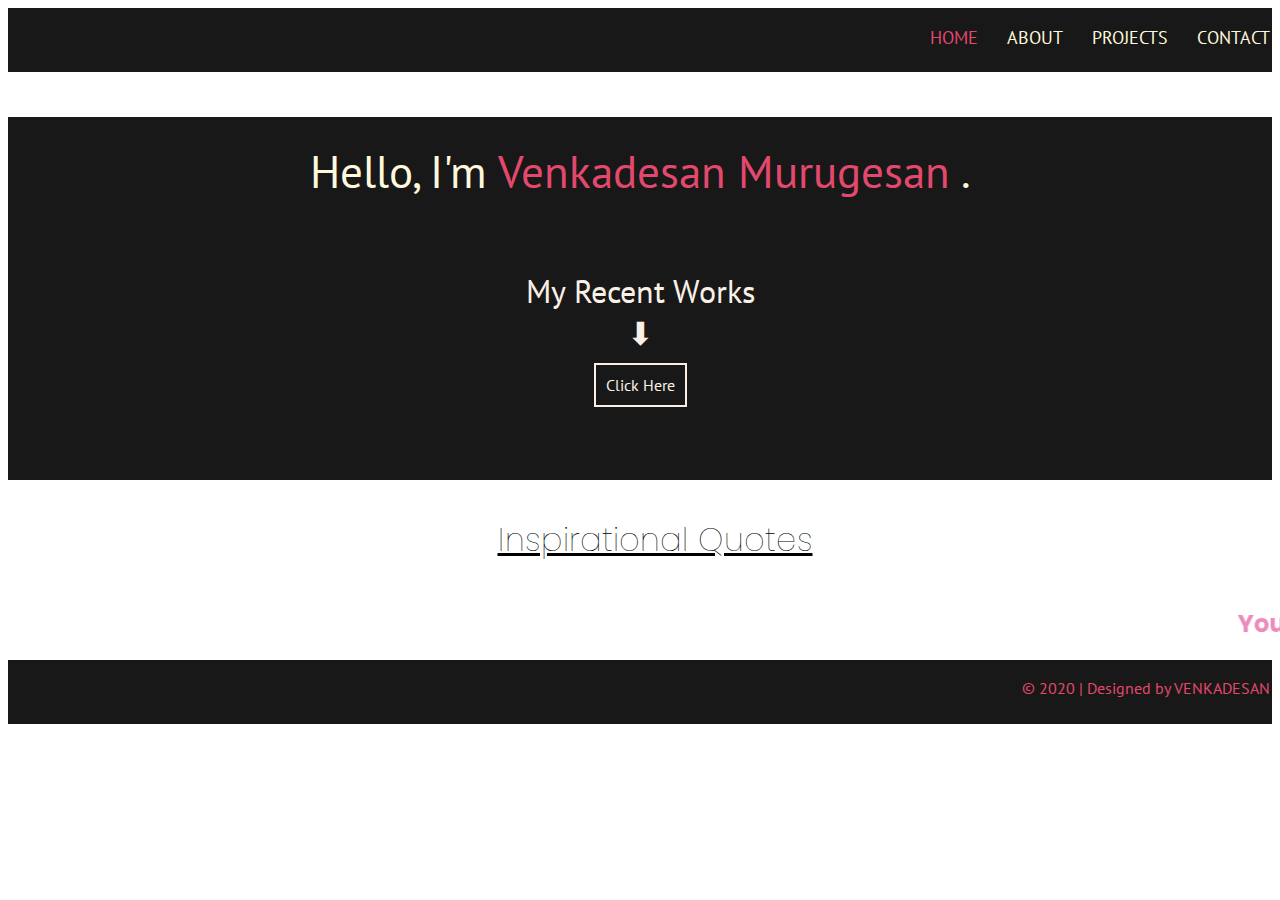
<file: index.html>
<!DOCTYPE html>
<html lang="en">
<head>
    <meta charset="UTF-8">
    <meta http-equiv="X-UA-Compatible" content="IE=edge">
    <meta name="viewport" content="width=device-width, initial-scale=1.0">
    <title>My Portfolio</title>
    <link href="https://fonts.googleapis.com/css2?family=Poppins&display=swap" rel="stylesheet">
    <link href="https://fonts.googleapis.com/css2?family=PT+Sans&display=swap" rel="stylesheet">

    <style>
        .btn:hover{
            background-color: #32c2c9;
            border: none !important;
        }
        .header a:hover{
            color: #E3486D !important;
        }
    </style>
</head>

<body style="font-family: 'Poppins', sans-serif;">
    <div class="header" style="font-family: 'PT Sans', sans-serif;height: 60px;background-color: rgba(0, 0, 0, 0.904);padding: 2px;">
        <nav style="float: right;">
            <ul>
              <li style="list-style-type: none;word-spacing: 25px;">
                <a style="text-decoration: none;color: #E3486D;font-size: large;font-weight:lighter;" href="index.html">HOME</a>
                <a style="text-decoration: none;color: cornsilk;font-size: large;font-weight:lighter;" href="about.html">ABOUT</a>
                <a style="text-decoration: none;color: cornsilk;font-size: large;font-weight:lighter;" href="project.html">PROJECTS</a>
                <a style="text-decoration: none;color: cornsilk;font-size: large;font-weight:lighter;" href="contact.html">CONTACT</a>
              </li>  
            </ul>
        </nav>
    </div>
    <div style="background-color: rgba(0, 0, 0, 0.904); font-family: 'PT Sans', sans-serif;text-align: center; height: 363px;">
    <p style="padding: 25px; font-size: 45px;color: cornsilk;">Hello, I'm <span style="color:#E3486D;">Venkadesan Murugesan</span> .</p>
    <h1 style="color: linen;font-weight: lighter;">My Recent Works<br>⬇</h1>
    <a class="btn" style="text-decoration: none;border:2px solid linen;padding: 10px;color: linen;font-weight: lighter;" href="project.html">Click Here</a>
    <br>
</div>

<div style="width: 100%;height:50px;padding: 15px;">
    <h1 style="text-align: center;font-weight: lighter;"><u>Inspirational Quotes</u></h1>
<marquee style="color: rgba(216, 20, 124, 0.493);"><h2>You Learn More From Failure Than From Success. </h2></marquee>
</div>
<br><br><br><br>
<footer style="font-family: 'PT Sans', sans-serif;height: 60px;background-color: rgba(0, 0, 0, 0.904);padding: 2px;">
    <p style="color: #E3486D;float: right;"> &copy; 2020 | Designed by VENKADESAN</p>
</footer>
</body>
</html>
</file>
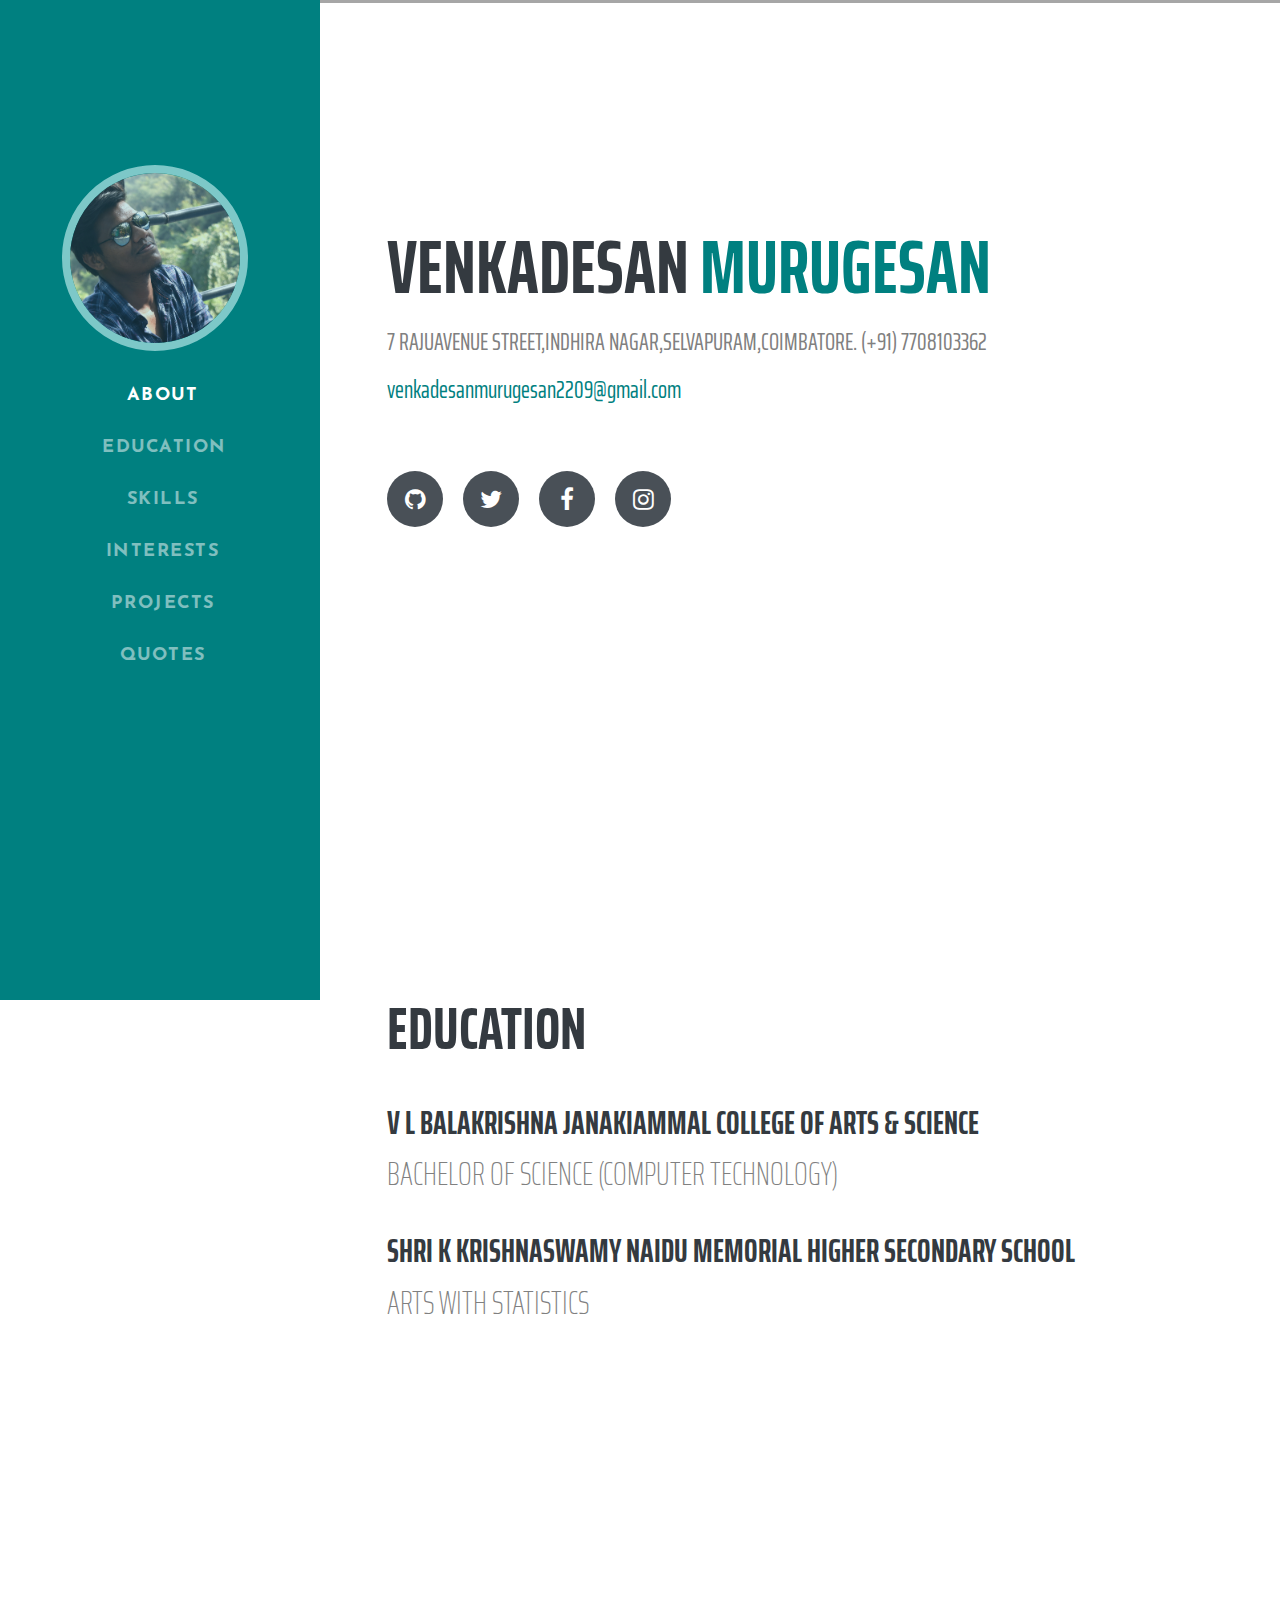
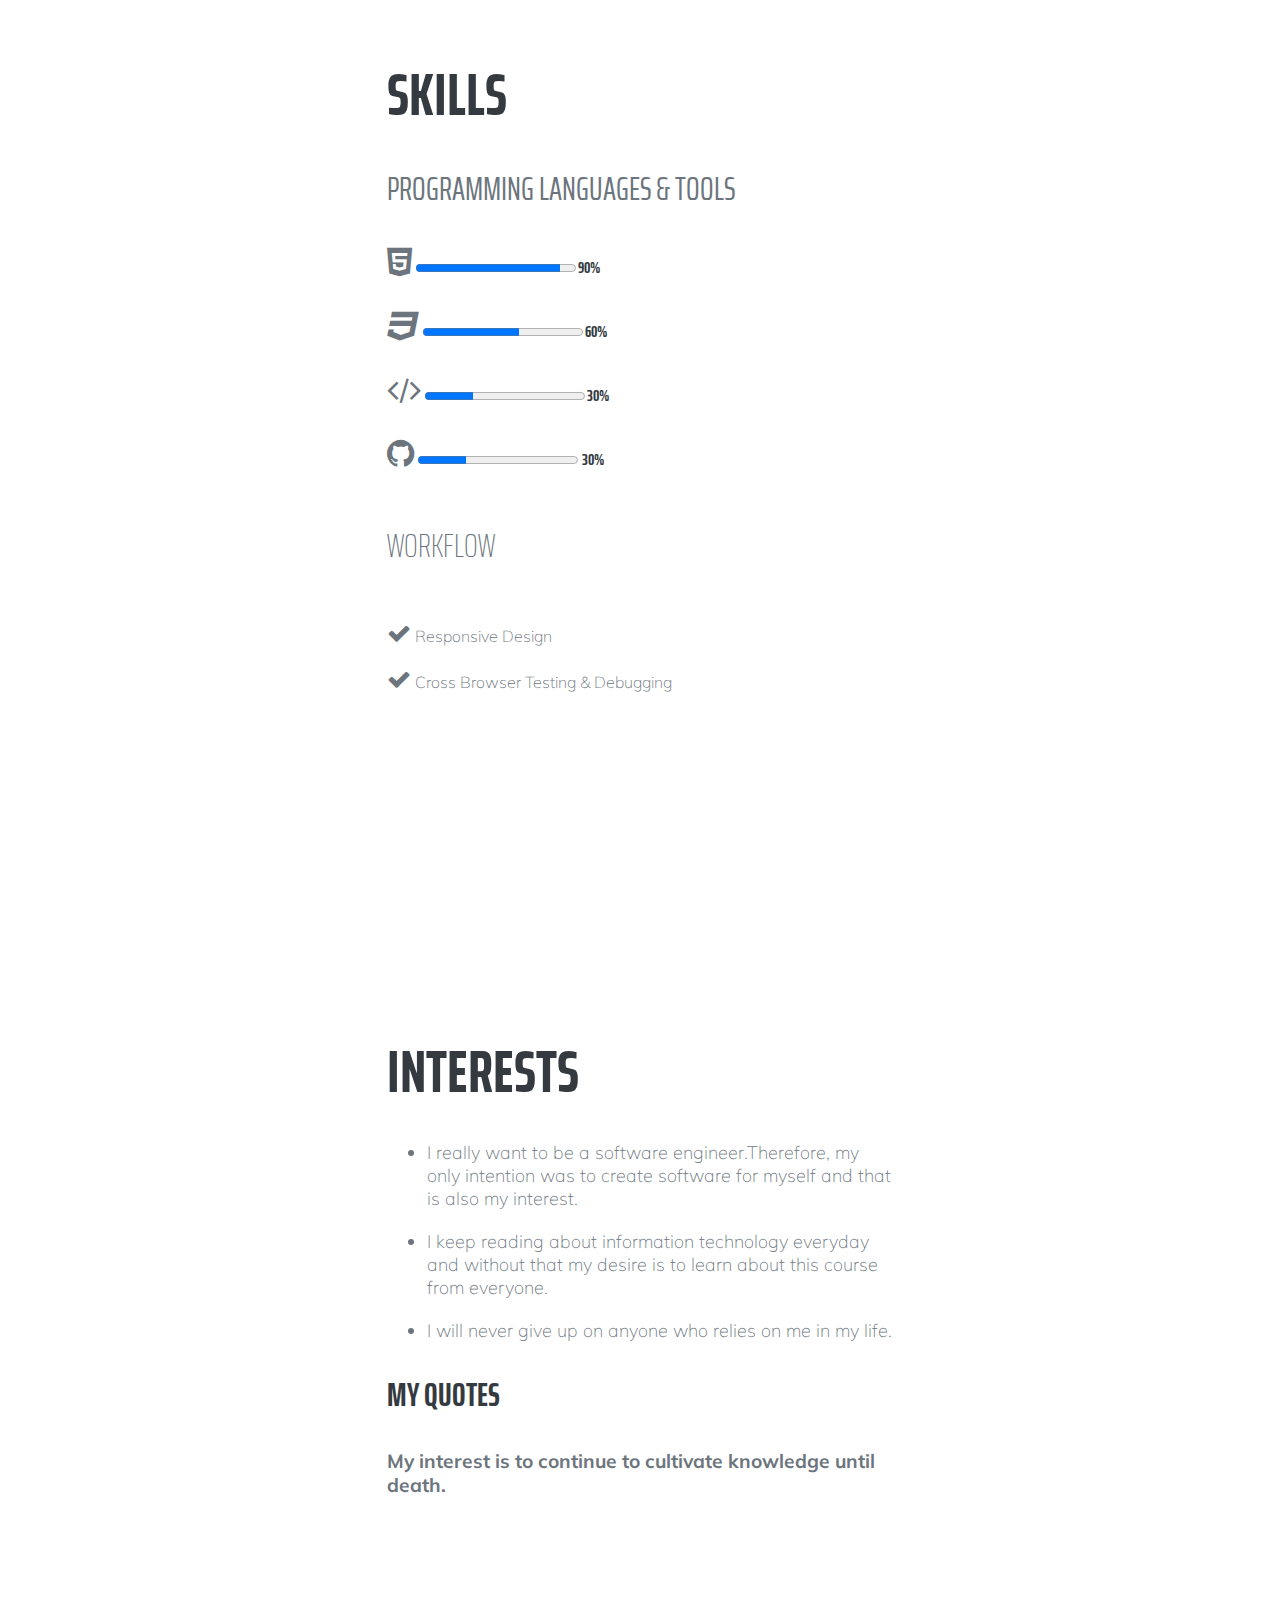
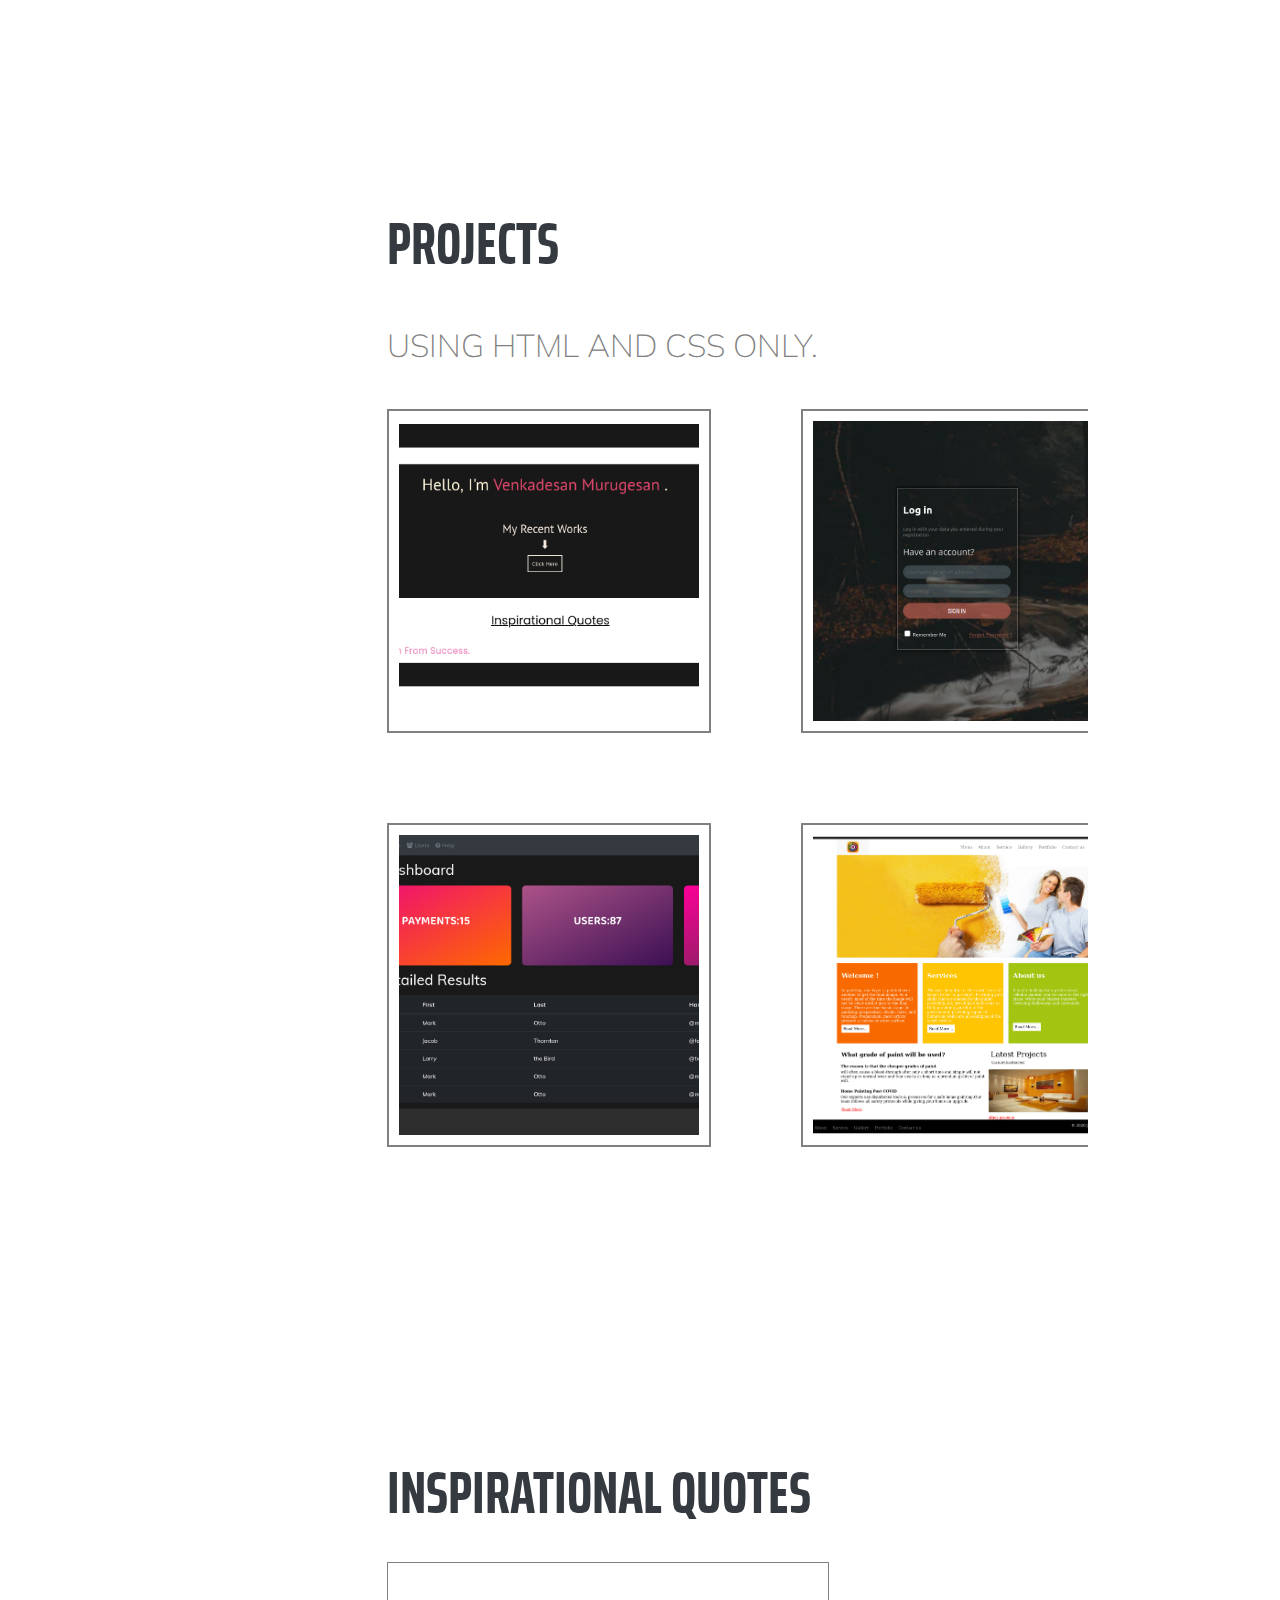
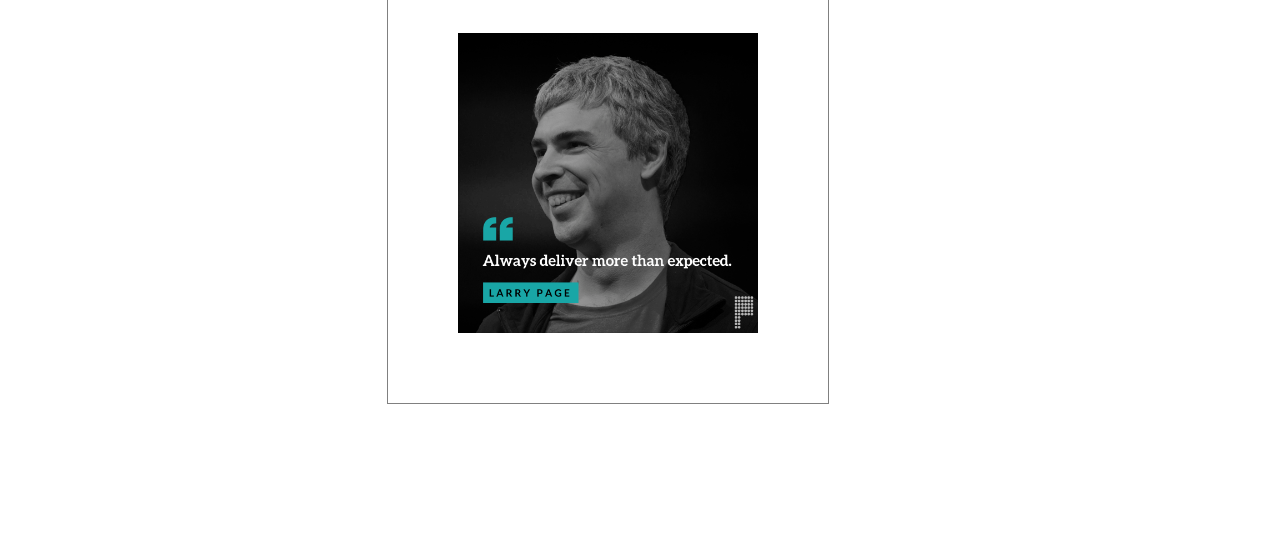
<file: Project 3/index.html>
<!DOCTYPE html>
<html lang="en">
<head>
    <link rel="stylesheet" href="style.css">
    <meta charset="UTF-8">
    <meta http-equiv="X-UA-Compatible" content="IE=edge">
    <meta name="viewport" content="width=device-width, initial-scale=1.0">
    <link rel="icon" href="img/favicon.ico">
    <title>Resume</title>
    <link href="https://fonts.googleapis.com/css?family=Muli:400,400i,800,800i" rel="stylesheet" type="text/css" />

    <link href="https://fonts.googleapis.com/css?family=Saira+Extra+Condensed:500,700" rel="stylesheet" type="text/css" />
    <link rel="stylesheet" href="https://stackpath.bootstrapcdn.com/font-awesome/4.7.0/css/font-awesome.min.css">
</head>
<body>
        <div class="border_top_fixed"></div>

        <div class="profile_menu_div">
            <div class="img_div_menus">
                <img width="100%" height="100%" src="img/venkadesh.jpg" alt="profile">
                <ul>
                    <li><a class="active" href="#about">about</a></li>
                    <li><a class="hover" href="#education">education</a></li>
                    <li><a class="hover" href="#skills">skills</a></li>
                    <li><a class="hover" href="#interest">interests</a></li>
                    <li><a class="hover" href="#projects">projects</a></li>
                    <li><a class="hover" href="#quotes">QUOTES</a></li>
                </ul>
            </div>
        </div>

        <div class="content_main">
            <div id="about" class="about_div">
                <h1 class="about_name">venkadesan <span>murugesan</span></h1>
                <p class="about_address">7 rajuavenue street,indhira nagar,selvapuram,coimbatore. (+91) 7708103362
                    <br>
                <span><a href="#">venkadesanmurugesan2209@gmail.com</a></span></p>

                <div class="about_div_icons">
                    <a target="_blank" href="https://github.com/venkadesanmurugesan"><i class="fa fa-github" aria-hidden="true"></i></a>
                    <a target="_blank" href="https://twitter.com/Pcemker1"><i class="fa fa-twitter" aria-hidden="true"></i></a>
                    <a target="_blank" href="https://www.facebook.com/profile.php?id=100030260284871"><i class="fa fa-facebook" aria-hidden="true"></i></a>
                    <a target="_blank" href="https://www.instagram.com/venka_official/"><i class="fa fa-instagram" aria-hidden="true"></i></a>
                </div>
            </div>

            <div id="education" class="education_div">
                <h1>education</h1>
                <h2>V L Balakrishna Janakiammal College Of Arts & Science</h2>
                <div>Bachelor of Science (Computer Technology)</div>
                <br>
                <h2>Shri k Krishnaswamy Naidu memorial Higher Secondary School</h2>
                <div>arts with statistics</div>
            </div>

            <div id="skills" class="skill_div">
                <h1>SKILLS</h1>
                <p>PROGRAMMING LANGUAGES & TOOLS</p>
                <div class="skills_icons">
                <div>
                    <i class="fa fa-html5" aria-hidden="true"></i>
                    <progress value="90" max="100"></progress><span> 90%</span>
                </div>

                <div>
                    <i class="fa fa-css3" aria-hidden="true"></i>
                    <progress value="60" max="100"></progress><span> 60%</span>
                </div>

                <div>
                    <i class="fa fa-code" aria-hidden="true"></i>
                    <progress value="30" max="100"></progress><span> 30%</span>
                </div>

                <div>
                    <i class="fa fa-github" aria-hidden="true"></i>
                    <progress value="30" max="100"></progress> <span> 30%</span>
                </div>
                </div>
                <h2>WORKFLOW</h2>
                <h4><i class="fa fa-check" aria-hidden="true"></i> Responsive Design</h4>
                <h4><i class="fa fa-check" aria-hidden="true"></i> Cross Browser Testing & Debugging</h4>
            </div>

            <div id="interest" class="interest_div">
                <h1>interests</h1>
                <ul>
                    <li>I really want to be a software engineer.Therefore, my only intention was to create software for myself and that is also my interest.</li>
                    <li>I keep reading about information technology everyday and without that my desire is to learn about this course from everyone.</li>
                    <li>I will never give up on anyone who relies on me in my life. </li>
                </ul>
                <div>
                    <h1>MY QUOTES</h1>
                    <p>My interest is to continue to cultivate knowledge until death.</p>
                </div>
            </div>

            <div id="projects" class="projects_div">
                <h1>projects</h1>
                <p>using html and css only.</p>
                <div>
                    <img src="img/Portfolio.png" alt="Portfolio">
                    <img src="img/Login page.png" alt="Login">
                    <img src="img/expenses_site.png" alt="expenses">
                    <img src="img/Dashboard_site.png" alt="Dashboard">
                    <img src="img/paint_site.png" alt="paint">
                    <img src="img/Signup page.png" alt="Signup">
                </div>
            </div>

            <div id="quotes" class="quotes_div">
                <h1>inspirational quotes</h1>
                <div class="square">
                    <img width="100%"height="100%" src="img/quotes.png" alt="quotes">
                </div>
            </div>
        </div>
</body>
</html>
</file>
<file: Project 3/style.css>
@import url('https://fonts.googleapis.com/css2?family=Reem+Kufi&display=swap');

body{
    margin: 0;
    padding: 0;
    font-family: "Muli", -apple-system, BlinkMacSystemFont, "Segoe UI", Roboto, "Helvetica Neue", Arial, sans-serif, "Apple Color Emoji", "Segoe UI Emoji", "Segoe UI Symbol", "Noto Color Emoji";
}
.border_top_fixed{
    width: 100%;
    height: 3px;
    background-color: gray;
    opacity: 0.7;
    position: fixed;
    top: 0;
}
.flex_main{
    /* display: flex;
    justify-content: space-around;
    flex-wrap: wrap; */
}
.profile_menu_div{
    background-color: teal;
    width: 25%;
    height: 1000px;
    position: fixed;
    left: 0;
}
.profile_menu_div .img_div_menus{
    width: 170px;
    height: 170px;
    position: absolute;
    top: 25%;
    left: 46%;
    transform: translate(-50%,-50%);
}
.profile_menu_div .img_div_menus img{
    border-radius: 50%;
    object-fit: cover;
    border: 8px solid rgb(157, 218, 218);
    opacity: 0.8;
}
.profile_menu_div .img_div_menus ul{
    list-style-type: none;
    text-align: center;
}
.img_div_menus ul li {
    margin: 25px 0;
}
.img_div_menus ul li a{
    text-decoration: none;
    text-transform: uppercase;
    color: white;
    font-weight: bolder;
    font-size: large;
    font-family: 'Reem Kufi', sans-serif;
    opacity: 0.5;
    letter-spacing: 1.5px;
    margin-right: 9px;
}
.img_div_menus ul li .active{
    color: white;
    opacity: 1;
}
.img_div_menus ul li .hover:hover{
    color: white;
    opacity: 0.8;
}
.content_main{
    width: 70%;
    margin:0 auto;
}
.about_div{
    width: 80%;
    padding: 217px 195px;
    display: inline-block;
        overflow: auto;

}
.about_div .about_name{
    /* margin-bottom: 0.5rem; */
    font-family: "Saira Extra Condensed", -apple-system, BlinkMacSystemFont, "Segoe UI", Roboto, "Helvetica Neue", Arial, sans-serif, "Apple Color Emoji", "Segoe UI Emoji", "Segoe UI Symbol", "Noto Color Emoji";
    font-weight: 700;
    line-height: 0;
    color: #343a40;
    text-transform: uppercase;
    font-size: 75px;
    /* display: inline-block; */
}
.about_div .about_name span{
    color: teal;
    /* display: inline-block; */
}
.about_div .about_address{
    text-transform: uppercase;
    /* display: inline-block; */
    color: gray;
    font-size: x-large;
    line-height: 2;
    font-family: "Saira Extra Condensed", -apple-system, BlinkMacSystemFont, "Segoe UI", Roboto, "Helvetica Neue", Arial, sans-serif, "Apple Color Emoji", "Segoe UI Emoji", "Segoe UI Symbol", "Noto Color Emoji";

}
.about_div .about_address span a{
    color: teal;
    text-transform: lowercase;
    text-decoration: none;
}
.about_div .about_address span a:hover{
    text-decoration: underline;
    color: rgb(7, 82, 82);
}
.about_div_icons{
    line-height: 8;
    /* display: inline-block; */
}
.about_div_icons a{
    display: inline-block;
    width: 3.5rem;
    height: 3.5rem;
    background-color: #495057;
    color: white;
    border-radius: 100%;
    align-items: center;
    display: inline-flex;
    text-decoration: none;
    justify-content: center;
    font-size: 1.5rem;
    margin-right: 1rem;
}
.about_div_icons a:hover{
    background-color: teal;
}
.education_div{
    width: 80%;
    padding: 171px 195px;
    font-family: "Saira Extra Condensed", -apple-system, BlinkMacSystemFont, "Segoe UI", Roboto, "Helvetica Neue", Arial, sans-serif, "Apple Color Emoji", "Segoe UI Emoji", "Segoe UI Symbol", "Noto Color Emoji";
    text-transform: uppercase;
    overflow: auto;

}
.education_div h1{
    font-size: 60px;
    color: #343a40;
    line-height: 1;
}
.education_div h2{
    color: #343a40;
    font-size: 32px;
}
.education_div div{
    line-height: 0;
    color: gray;
    font-size: xx-large;
    font-weight: lighter;

}
.skill_div{
    padding: 150px 195px;
    overflow: auto;

}
.skill_div h1{
    font-size: 60px;
    color: #343a40;
    font-family: "Saira Extra Condensed", -apple-system, BlinkMacSystemFont, "Segoe UI", Roboto, "Helvetica Neue", Arial, sans-serif, "Apple Color Emoji", "Segoe UI Emoji", "Segoe UI Symbol", "Noto Color Emoji";
    line-height: 1;
}
.skill_div p{
    color: #6C757D;
    font-size: 32px;
    font-family: "Saira Extra Condensed", -apple-system, BlinkMacSystemFont, "Segoe UI", Roboto, "Helvetica Neue", Arial, sans-serif, "Apple Color Emoji", "Segoe UI Emoji", "Segoe UI Symbol", "Noto Color Emoji";

}
.skills_icons div{
    margin-top: 30px;
}
.skills_icons div span{
    font-weight: bolder;
    color: #343a40;
    font-family: "Saira Extra Condensed", -apple-system, BlinkMacSystemFont, "Segoe UI", Roboto, "Helvetica Neue", Arial, sans-serif, "Apple Color Emoji", "Segoe UI Emoji", "Segoe UI Symbol", "Noto Color Emoji";
}
.skills_icons div i{
    font-size: 32px;
    color: #6C757D;  
}
.skill_div h2{
    color: #6C757D;
    font-size: 32px;
    font-family: "Saira Extra Condensed", -apple-system, BlinkMacSystemFont, "Segoe UI", Roboto, "Helvetica Neue", Arial, sans-serif, "Apple Color Emoji", "Segoe UI Emoji", "Segoe UI Symbol", "Noto Color Emoji";
    line-height: 3;
    font-weight: lighter;

}
.skill_div h4{
    color: #6C757D;
    font-weight: lighter;

}
.skill_div h4 i{
   font-size: 1.5rem;
}
.interest_div{
    padding: 137px 195px;
    overflow: auto;

}
.interest_div h1{
    font-size: 60px;
    color: #343a40;
    font-family: "Saira Extra Condensed", -apple-system, BlinkMacSystemFont, "Segoe UI", Roboto, "Helvetica Neue", Arial, sans-serif, "Apple Color Emoji", "Segoe UI Emoji", "Segoe UI Symbol", "Noto Color Emoji";
    line-height: 1;
    text-transform: uppercase;
}
.interest_div ul li{
    color: #6C757D;
    font-weight: lighter;
    font-size: large;
    margin-top: 20px;
}

.interest_div ul span li{
    list-style-type: none;
}
.interest_div div h1{
    font-size: xx-large;
    line-height: 2;
}
.interest_div div p{
    font-size: larger;
    color: #6C757D;
    font-weight: bolder;
}
.projects_div{
    padding: 120px 195px;
    overflow: auto;
}
.projects_div h1{
    font-size: 60px;
    color: #343a40;
    font-family: "Saira Extra Condensed", -apple-system, BlinkMacSystemFont, "Segoe UI", Roboto, "Helvetica Neue", Arial, sans-serif, "Apple Color Emoji", "Segoe UI Emoji", "Segoe UI Symbol", "Noto Color Emoji";
    line-height: 1;
    text-transform: uppercase;
}
.projects_div div{
   
    display: grid;
    grid-template-columns: 1fr 1fr 1fr;
    grid-gap: 90px;
}
.projects_div div img{
    width: 300px;
    height: 300px;
    object-fit: cover;
    border: 2px solid grey;
    padding: 10px;
}
.projects_div div img:hover{
    box-shadow: 0 0 15px rgba(0,0,0,0.5);
}
.projects_div p{
    line-height: 2;
    /* text-align: center; */
    color: gray;
    font-size: xx-large;
    font-weight: lighter;
    text-transform: uppercase;
    /* font-family: "Saira Extra Condensed", -apple-system, BlinkMacSystemFont, "Segoe UI", Roboto, "Helvetica Neue", Arial, sans-serif, "Apple Color Emoji", "Segoe UI Emoji", "Segoe UI Symbol", "Noto Color Emoji"; */

}
.quotes_div{
    padding: 154px 195px;
    overflow: auto;
}
.quotes_div h1{
    font-size: 60px;
    color: #343a40;
    font-family: "Saira Extra Condensed", -apple-system, BlinkMacSystemFont, "Segoe UI", Roboto, "Helvetica Neue", Arial, sans-serif, "Apple Color Emoji", "Segoe UI Emoji", "Segoe UI Symbol", "Noto Color Emoji";
    line-height: 1;
    text-transform: uppercase;
}
.quotes_div .square{
    width: 300px;
    height: 300px;
    border: 1px solid gray;
   animation: animate 6s infinite;
   padding: 70px;
}

@keyframes animate{
   
    0%{
        transform:scale(0.2) rotate(0);
        border: 1px solid grey;
        box-shadow: 0 0 15px rgba(0,0,0,0.5);
    }
}
</file>
